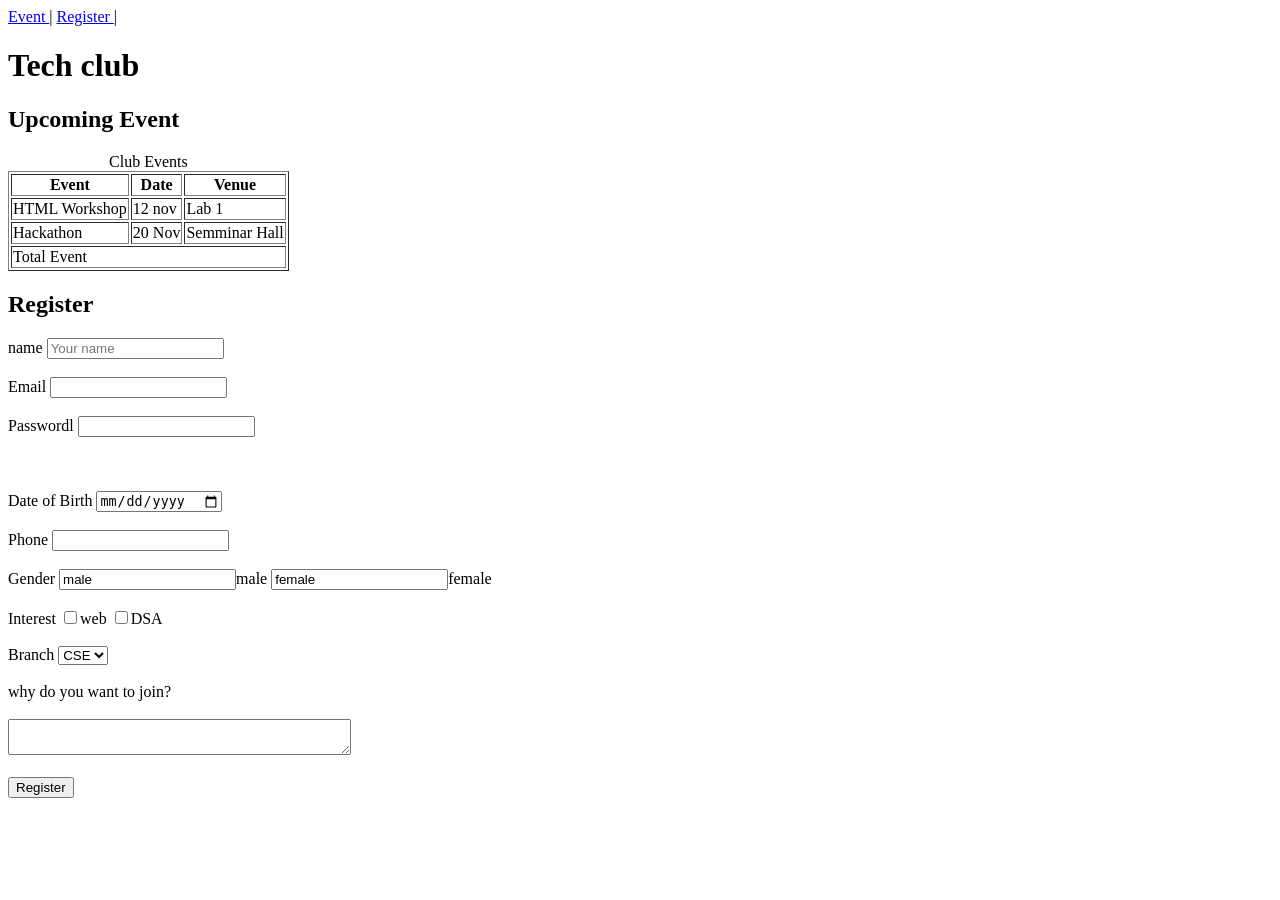
<file: week4/index.html>
<!DOCTYPE html>
<html lang="en">
<head>
    <meta charset="UTF-8">
    <meta name="viewport" content="width=device-width, initial-scale=1.0">
    <title> Document </title>
</head>
<body>
      <a href="#Event "> Event </a>|
      <a href="#Register ">Register </a>|
      <h1> Tech club </h1>

      <h2> Upcoming Event </h2>

          <table border ="1">
            <caption> Club Events </caption>
            <tr>
            <th>Event</th>
            <th>Date</th> 
            <th>Venue</th>
            </tr>
            <tr>
              <td>HTML Workshop</td>
              <td>12 nov</td>
              <td>Lab 1 </td>
            </tr>
            <tr>
              <td>Hackathon</td>
              <td>20 Nov </td>
              <td>Semminar Hall </td>
            </tr>
            <tr>
              <td colspan="3"> Total Event</td>
            </tr>
            
          </table>
          <h2>Register</h2>
          <form>
            <label for = "name">name</label>
            <input type ="text" id="name" name="name "
            placeholder="Your name ">
            <br> <br>
            
            <label for = "email">Email</label>
            <input type ="email" id="email" name="email ">
              <br> <br>
            <label for = "password">Passwordl</label>
            <input type ="password" id="password" name="password ">
           
            <br> <br>

            
            <br> <br>
            <label for = "dob">Date of Birth</label>
            <input type ="date" id="dob" name="dob ">
            <br> <br>
            <label for = "phone">Phone </label>
            <input type ="tel" id="phone" name="phone ">
            <br> <br>
            <label>Gender</label> 
            <input type ="ratio"  name="gender " value="male">male
            <input type ="ratio"  name="gender " value="female">female
             <br> <br>
            <label>Interest</label> 
            <input type ="checkbox"  name="Interest " value="web">web
            <input type ="checkbox"  name="Interest " value="DSA">DSA
             <br> <br>
            <label for ="branch"> Branch </label>
            <select id="branch" name=" branch">
              <option value="CSE">CSE </option>
              <option value="IT">IT </option>
              <option value="ECE">ECE </option>
              <option value="ME">ME </option>
            </select>
            <br> <br>
            <label for ="reason"> why do you want to join?</label>
             <br> <br>
             <textarea id="reason" name="reason"
             row="4" cols="40"></textarea>
             <br> <br>

             <button type="submit">Register</button>
          </form>


    
</body>
</html>
</file>
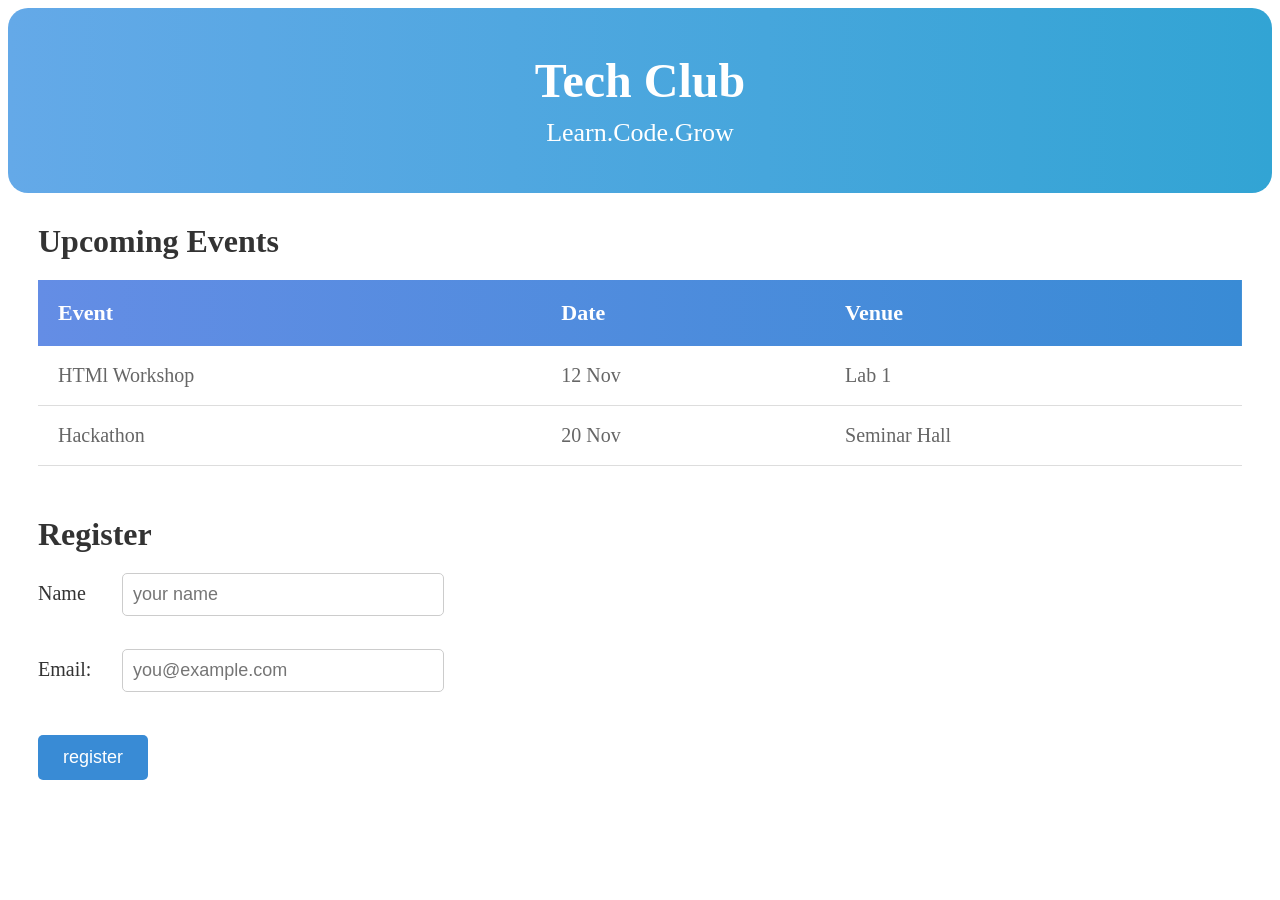
<file: week5/index.html>
<!DOCTYPE html>
<html lang="en">
<head>
    <meta charset="UTF-8">
    <meta name="viewport" content="width=device-width, initial-scale=1.0">
    <title>Tech club </title>
    <link rel="stylesheet" href="style.css">

 </head>
<body>
    <header>
        <h1> Tech Club </h1>
        <p> Learn.Code.Grow </p>
    </header>
    <section>
        <h2>Upcoming Events </h2>
        <table>
            <thead>
                <tr>
            <th> Event </th>
            <th>Date </th>
            <th> Venue </th>
                </tr>
                </thead>
                <tbody>
                    <td>HTMl Workshop </td>
                    <td>  12 Nov </td>
                    <td> Lab 1</td>
                </tr>

                <tr>
                    <td>Hackathon</td>
                    <td> 20 Nov </td>
                    <td>Seminar Hall </td>
                </tr>
                </tbody>

        </table>
        <section
            class="register"></section>
          <h2> Register </h2>
          <form>
            <label> Name </label>
            <input type="text" placeholder="your name" required> 
            <br> <br>
            <label> Email:</label>
            <input type ="Email"
            placeholder="you@example.com"required>
            <br> <br>
            <button type="submit">register</button>
            </form>
            
            </section>
        </div>
          



    
    
</body>

</html>
</file>
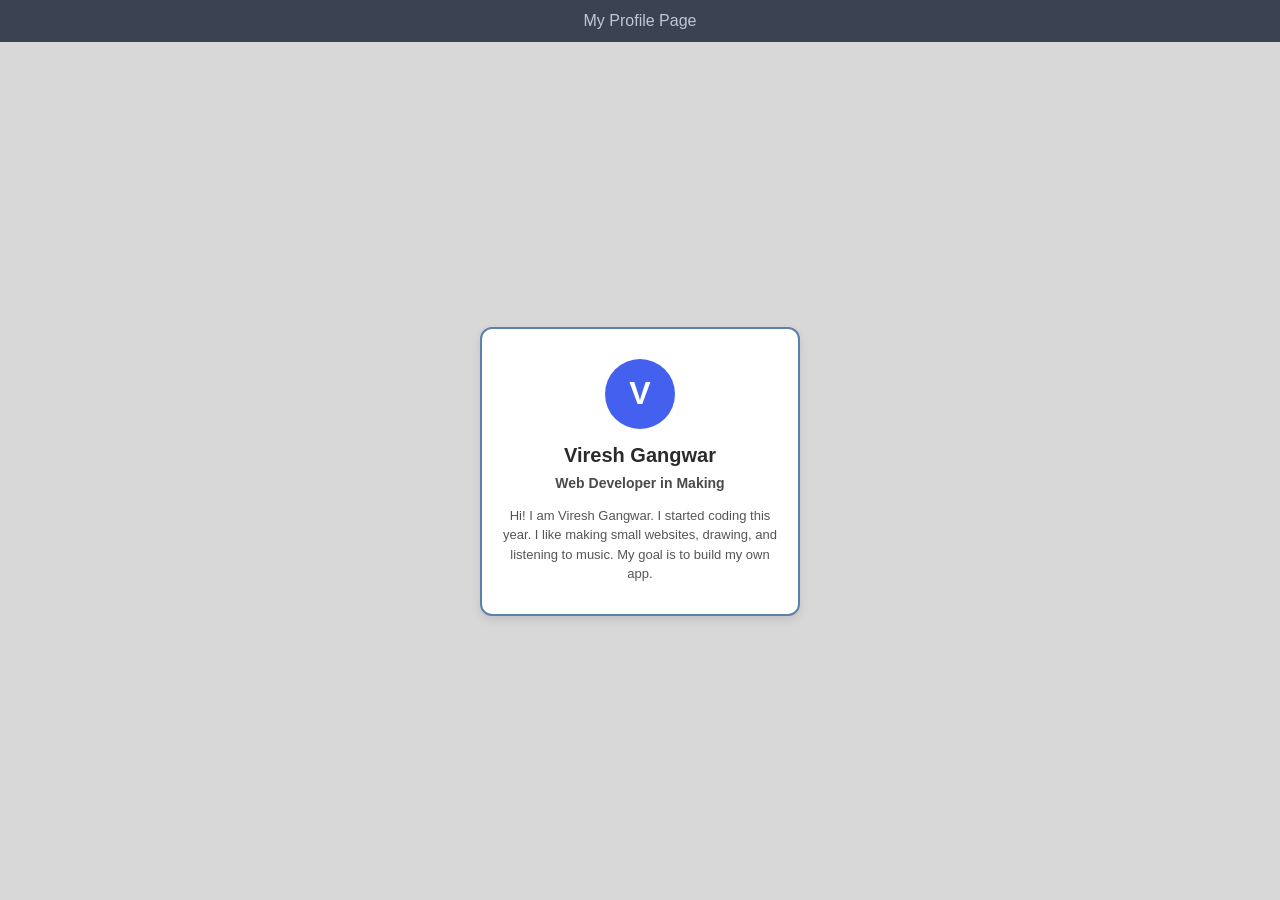
<file: week6/index.html>
<!DOCTYPE html>
<html lang="en">

<head>
  <meta charset="UTF-8">
  <meta name="viewport" content="width=device-width, initial-scale=1.0">
  <title>My Profile Page</title>

  <link rel="stylesheet" href="style.css">


</head>

<body>


  <header class="top-bar">


    My Profile Page
  </header>


  <main class="container">


    <div class="profile-card">


      <div class="avatar">V</div>
      <h1 class="name">Viresh Gangwar</h1>
      <p class="subtitle">Web Developer in Making</p>
      <p class="bio">
        Hi! I am Viresh Gangwar. I started coding this year. I like making small websites, drawing, and listening to
        music. My goal is to build my own app.
      </p>
    </div>
  </main>

</body>

</html>
</file>
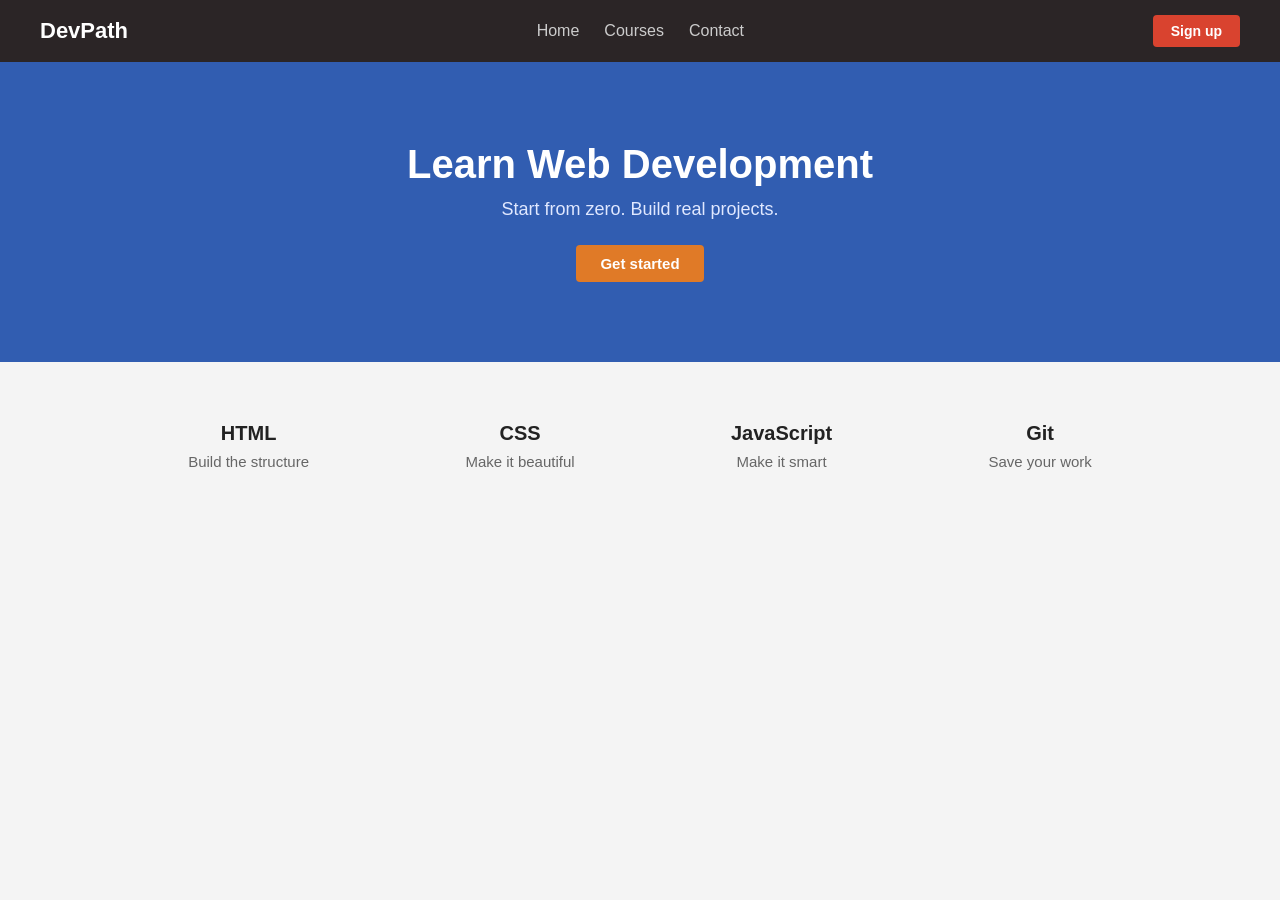
<file: week7/index.html>
<!DOCTYPE html>
<html lang="en">
<head>
  <meta charset="UTF-8">
  <meta name="viewport" content="width=device-width, initial-scale=1.0">
  <title>DevPath</title>
  <link rel="stylesheet" href="style.css">
</head>
<body>

  <!-- Navigation Bar -->
  <header class="navbar">
    <div class="logo">DevPath</div>
    <nav class="nav-links">
      <a href="#">Home</a>
      <a href="#">Courses</a>
      <a href="#">Contact</a>
    </nav>
    <a href="#" class="btn-signup">Sign up</a>
  </header>

  <!-- Hero Section -->
  <section class="hero">
    <h1>Learn Web Development</h1>
    <p>Start from zero. Build real projects.</p>
    <button class="btn-get-started">Get started</button>
  </section>

  <!-- Features Section -->
  <section class="features">
    <div class="feature-card">
      <h3>HTML</h3>
      <p>Build the structure</p>


    </div>
    <div class="feature-card">


      <h3>CSS</h3>
      <p>Make it beautiful</p>
    </div>
    <div class="feature-card">
      <h3>JavaScript</h3>
      <p>Make it smart</p>
    </div>
    <div class="feature-card">

      
      <h3>Git</h3>
      <p>Save your work</p>
    </div>
  </section>

</body>
</html>
</file>
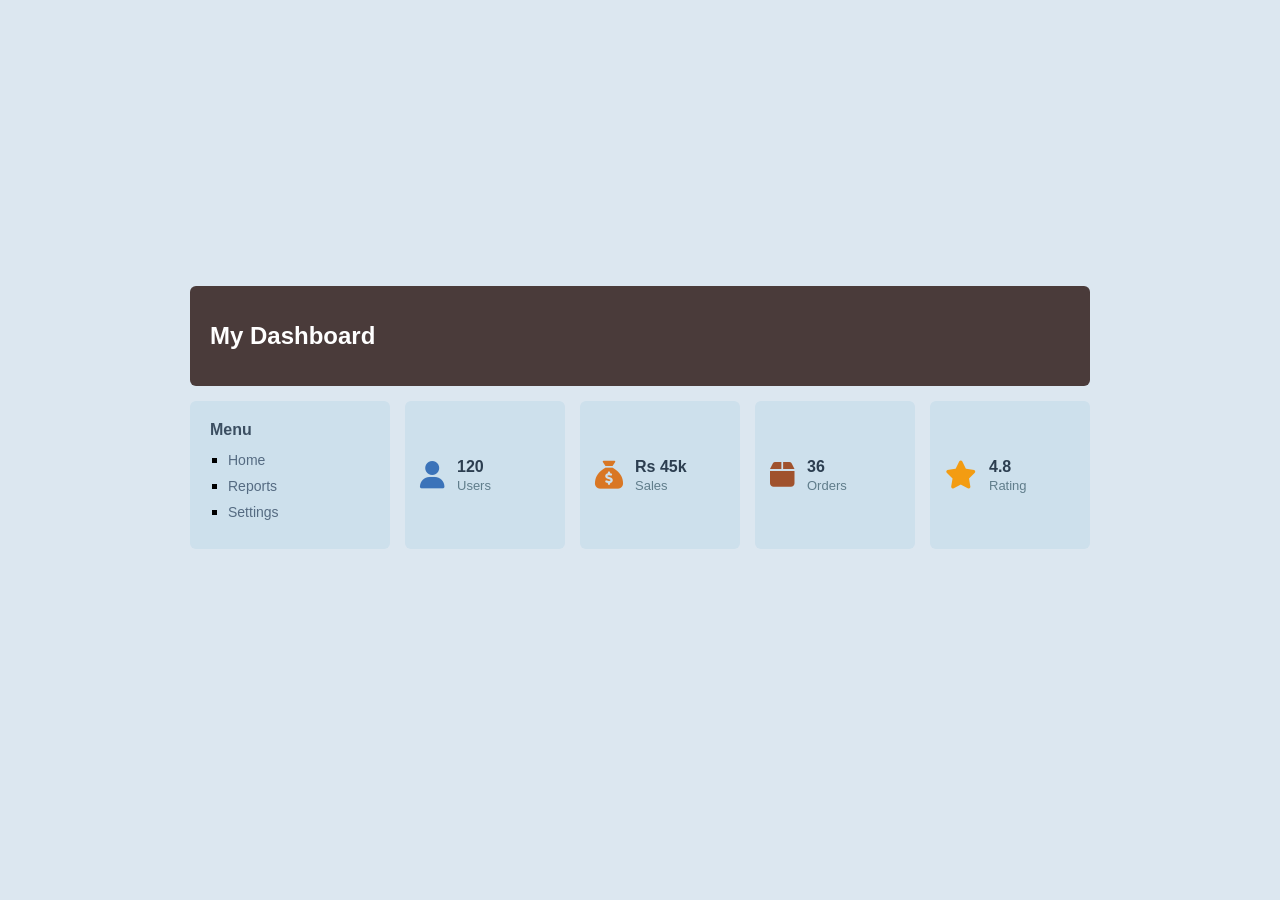
<file: week8/index.html>
<!DOCTYPE html>
<html lang="en">
<head>
  <meta charset="UTF-8">
  <meta name="viewport" content="width=device-width, initial-scale=1.0">
  <title>My Dashboard</title>
  <link rel="stylesheet" href="style.css">
  <!-- FontAwesome for icons -->
  <link rel="stylesheet" href="https://cdnjs.cloudflare.com/ajax/libs/font-awesome/6.4.0/css/all.min.css">
</head>
<body>

  <div class="dashboard-container">
    
    <!-- Top Header -->
    <header class="header">
      <h1>My Dashboard</h1>
    </header>

    <!-- Sidebar / Menu -->
    <aside class="sidebar">
      <h3>Menu</h3>
      <ul>
        <li><a href="#">Home</a></li>
        <li><a href="#">Reports</a></li>
        <li><a href="#">Settings</a></li>
      </ul>
    </aside>

    <!-- Main Content Area with Stat Cards -->
    <main class="main-content">
      
      <div class="card">
        <i class="fa-solid fa-user card-icon blue-icon"></i>
        <div class="card-info">
          <h2>120</h2>
          <p>Users</p>


        </div>
      </div>

      <div class="card">
        <i class="fa-solid fa-sack-dollar card-icon orange-icon"></i>
        <div class="card-info">
          <h2>Rs 45k</h2>
          <p>Sales</p>
        </div>
      </div>

      <div class="card">
        <i class="fa-solid fa-box card-icon brown-icon"></i>

        




        <div class="card-info">
          <h2>36</h2>
          <p>Orders</p>
        </div>
      </div>

      <div class="card">
        <i class="fa-solid fa-star card-icon yellow-icon"></i>
        <div class="card-info">
          <h2>4.8</h2>
          <p>Rating</p>
</file>
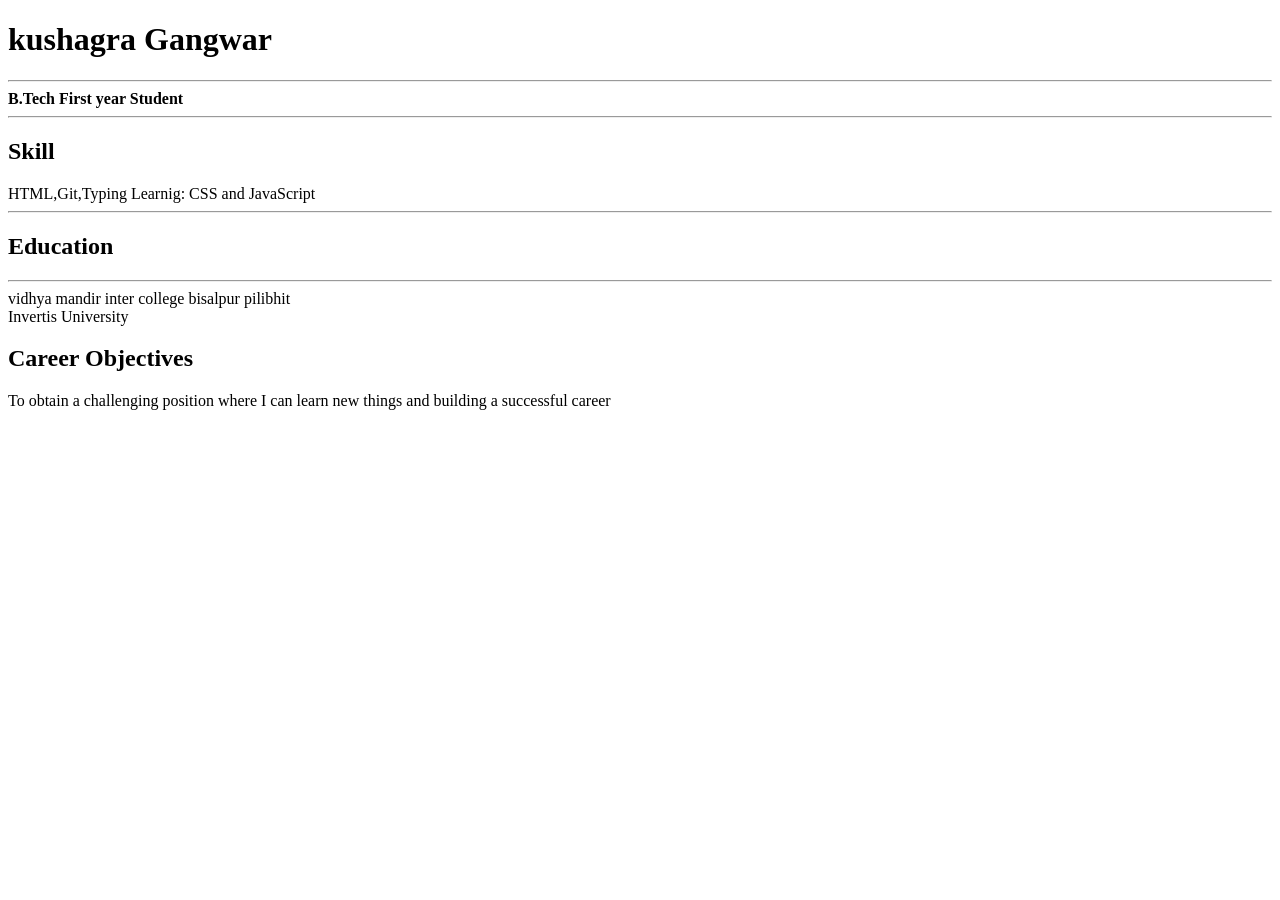
<file: week2/index1.html>
<!DOCTYPE html>
<html lang="en">

<head>
    <meta charset="UTF-8">
    <meta name="viewport" content="width=device-width, initial-scale=1.0">
    <title> Resume </title>
</head>

<body>
    <h1>
        kushagra Gangwar </h1>
    <hr>

    <b> B.Tech First year Student </b>



    <hr>



    <h2> Skill </h2>

    HTML,Git,Typing
    Learnig: CSS and JavaScript

    <hr>

    <h2> Education </h2>
    <hr>
    <div class="school name "> vidhya mandir inter college bisalpur pilibhit </div>
    <div id="college name "> Invertis University </div>
    <h2> Career Objectives </h2>
    <p> To obtain a challenging position where I can learn new things and building a successful
        career
    </p>


</body>

</html>
</file>
<file: week5/style.css>
header {
  background: linear-gradient(to right, #64a9e8, #32a4d4);
  color: white;
  text-align: center;
  padding: 35px 20px;
  border-radius: 20px;
  margin-bottom: 30px;
}

h1 {
  font-size: 48px;
  margin: 10px 0;
}

p {
  font-size: 26px;
  margin: 10px 0;
}

section {
  margin: 30px;
}

h2 {
  font-size: 32px;
  color: #333;
  margin-bottom: 20px;
}

table {
  width: 100%;
  border-collapse: collapse;
  margin-bottom: 50px;
}

thead {
  background: linear-gradient(to right, #648de5, #398bd5);
  color: white;
}

th {
  padding: 20px;
  text-align: left;
  font-size: 22px;
}

td {
  padding: 18px 20px;
  font-size: 20px;
  color: #666;
  border-bottom: 1px solid #ddd;
}

/* Form Styles */
form {
  margin-top: 20px;
}

label {
  display: inline-block;
  width: 80px;
  font-size: 20px;
  color: #333;
  margin-bottom: 15px;
}

input {
  padding: 10px;
  font-size: 18px;
  border: 1px solid #ccc;
  border-radius: 5px;
  width: 300px;
  margin-bottom: 15px;
}

button {
  background-color: #398bd5;
  color: white;
  padding: 12px 25px;
  border: none;
  border-radius: 5px;
  cursor: pointer;
  font-size: 18px;
  display: block;
  margin-top: 10px;
}

button:hover {
  background-color: #32a4d4;
}
</file>
<file: week6/style.css>
/* Reset default styles */
* {
  margin: 0;
  padding: 0;
  box-sizing: border-box;
  font-family: Arial, sans-serif;
}


body {
  background-color: #d8d8d8;
  min-height: 100vh;
  display: flex;
  flex-direction: column;
}


.top-bar {
  background-color: #3b4252;
  color: #c0c7d4;
  text-align: center;
  padding: 12px 0;
  font-size: 16px;
  width: 100%;
}


.container {
  display: flex;
  justify-content: center;
  align-items: center;
  flex: 1;
  padding: 20px;
}


.profile-card {
  background-color: #ffffff;
  border: 2px solid #5e81ac;
  border-radius: 12px;
  padding: 30px 20px;
  width: 320px;
  text-align: center;
  box-shadow: 0 4px 10px rgba(0, 0, 0, 0.1);
}


.avatar {
  width: 70px;
  height: 70px;
  background-color: #4361ee;
  color: #ffffff;
  border-radius: 50%;
  display: flex;
  justify-content: center;
  align-items: center;
  font-size: 32px;
  font-weight: bold;
  margin: 0 auto 15px auto;
}


.name {
  font-size: 20px;
  font-weight: bold;
  color: #2b2b2b;
  margin-bottom: 8px;
}

.subtitle {
  font-size: 14px;
  font-weight: 600;
  color: #4a4a4a;
  margin-bottom: 15px;
}

.bio {
  font-size: 13px;
  color: #555555;
  line-height: 1.5;
}
</file>
<file: week7/style.css>
* {
  margin: 0;
  padding: 0;
  box-sizing: border-box;
  font-family: Arial, Helvetica, sans-serif;
}

body {
  background-color: #f4f4f4;
  color: #333;
}

/* Navbar Styling */
.navbar {
  display: flex;
  justify-content: space-between;
  align-items: center;
  background-color: #2b2526;
  padding: 15px 40px;
}

.logo {
  color: #ffffff;
  font-size: 22px;
  font-weight: bold;
}

.nav-links {
  display: flex;
  gap: 25px;
}

.nav-links a {
  color: #cccccc;
  text-decoration: none;
  font-size: 16px;
}

.nav-links a:hover {
  color: #ffffff;
}

.btn-signup {
  background-color: #d9432f;
  color: #ffffff;
  padding: 8px 18px;
  text-decoration: none;
  border-radius: 4px;
  font-size: 14px;
  font-weight: bold;
}

/* Hero Section Styling */
.hero {
  background-color: #315db1;
  color: #ffffff;
  text-align: center;
  padding: 80px 20px;
}

.hero h1 {
  font-size: 40px;
  font-weight: bold;
  margin-bottom: 12px;
}

.hero p {
  font-size: 18px;
  margin-bottom: 25px;
  color: #e0e8ff;
}

.btn-get-started {
  background-color: #e07a27;
  color: #ffffff;
  border: none;
  padding: 10px 24px;
  font-size: 15px;
  font-weight: bold;
  border-radius: 4px;
  cursor: pointer;
}

.btn-get-started:hover {
  background-color: #c9691e;
}

/* Features Section Styling */
.features {
  display: flex;
  justify-content: space-around;
  align-items: center;
  max-width: 1100px;
  margin: 60px auto;
  padding: 0 20px;
  text-align: center;
}

.feature-card h3 {
  font-size: 20px;
  color: #222;
  margin-bottom: 8px;
}

.feature-card p {
  font-size: 15px;
  color: #666;
}
</file>
<file: week8/style.css>
* {
  margin: 0;
  padding: 0;
  box-sizing: border-box;
  font-family: Arial, sans-serif;
}

body {
  background-color: #dce7f0;
  display: flex;
  justify-content: center;
  align-items: center;
  min-height: 100vh;
  padding: 20px;
}

/* Dashboard Grid Structure */
.dashboard-container {
  display: grid;
  grid-template-columns: 200px 1fr;
  grid-template-rows: 100px 1fr 50px;
  grid-template-areas:
    "header header"
    "sidebar main"
    "footer footer";
  gap: 15px;
  width: 100%;
  max-width: 900px;
}

/* Header Styling */
.header {
  grid-area: header;
  background-color: #4a3b3a;
  color: white;
  display: flex;
  align-items: center;
  padding-left: 20px;
  border-radius: 6px;
}

.header h1 {
  font-size: 24px;
  font-weight: bold;
}

/* Sidebar Styling */
.sidebar {
  grid-area: sidebar;
  background-color: #cde0ec;
  padding: 20px;
  border-radius: 6px;
}

.sidebar h3 {
  color: #3b4e61;
  margin-bottom: 12px;
  font-size: 16px;
}

.sidebar ul {
  list-style-type: square;
  padding-left: 18px;
}

.sidebar li {
  margin-bottom: 8px;
}

.sidebar a {
  color: #556b82;
  text-decoration: none;
  font-size: 14px;
}

.sidebar a:hover {
  text-decoration: underline;
}

/* Main Content Styling (CSS Grid for Cards) */
.main-content {
  grid-area: main;
  display: grid;
  grid-template-columns: repeat(4, 1fr);
  gap: 15px;
}

.card {
  background-color: #cde0ec;
  padding: 15px;
  border-radius: 6px;
  display: flex;
  align-items: center;
  gap: 12px;
}

.card-icon {
  font-size: 28px;
}

.blue-icon { color: #3b73b9; }
.orange-icon { color: #d97724; }
.brown-icon { color: #a0522d; }
.yellow-icon { color: #f39c12; }
.gray-icon { color: #7f8c8d; }

.check-box-icon {
  background-color: #2ecc71;
  color: white;
  width: 28px;
  height: 28px;
  display: flex;
  align-items: center;
  justify-content: center;
  border-radius: 3px;
  font-size: 16px;
}

.card-info h2 {
  font-size: 16px;
  color: #2c3e50;
  margin-bottom: 2px;
}

.card-info p {
  font-size: 13px;
  color: #607d8b;
}

/* Footer Styling */
.footer {
  grid-area: footer;
  background-color: #2b3a55;
  color: white;
  display: flex;
  align-items: center;
  justify-content: center;
  border-radius: 6px;
  font-size: 14px;
}
</file>
